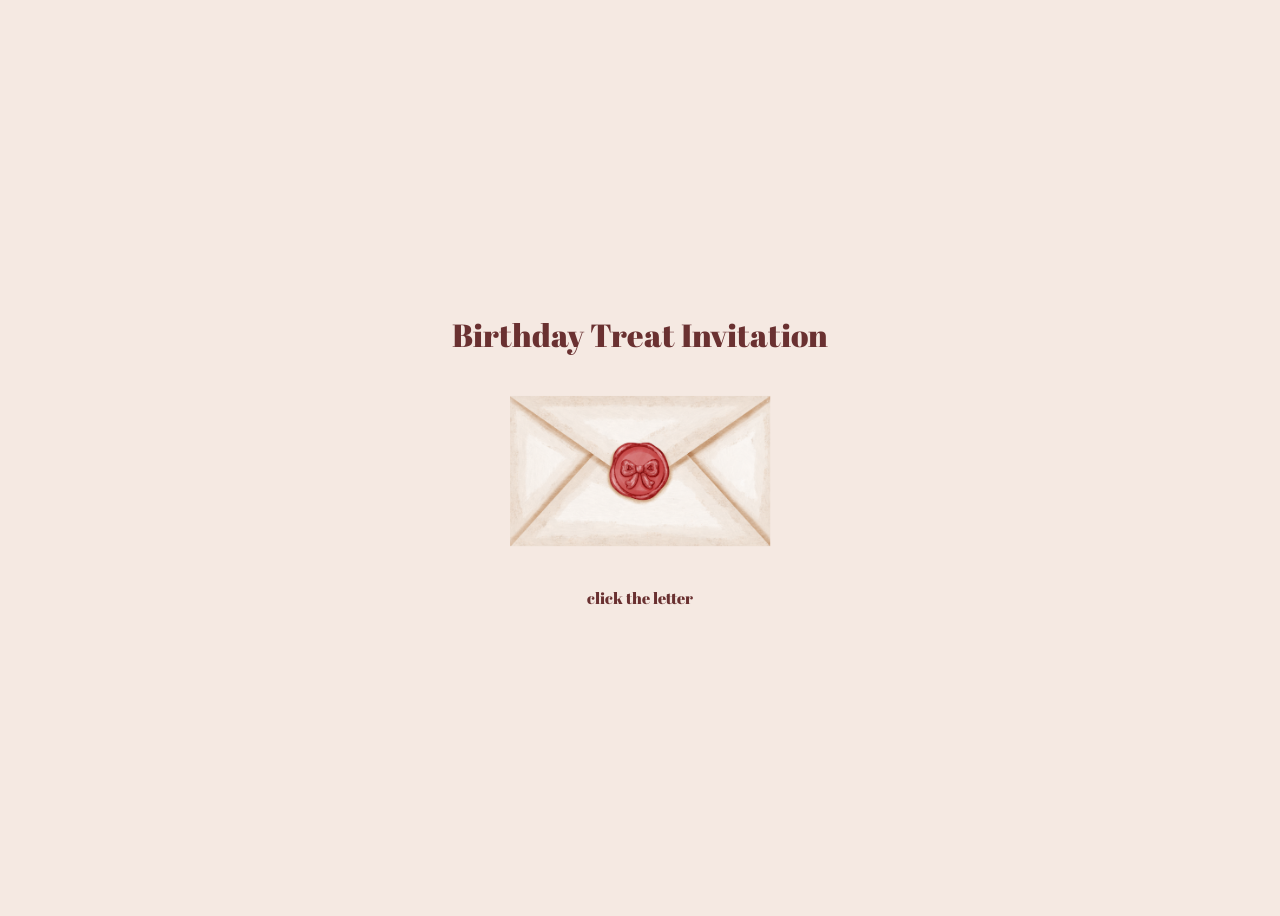
<file: index.html>
<!DOCTYPE html>
<html lang="en">
<head>
    <meta charset="UTF-8">
    <meta name="viewport" content="width=device-width, initial-scale=1.0">
    <title>Bday Letter</title>
    <link rel="preconnect" href="https://fonts.googleapis.com">
    <link rel="preconnect" href="https://fonts.gstatic.com" crossorigin>
    <link href="https://fonts.googleapis.com/css2?family=Abril+Fatface&family=Inter:ital,opsz,wght@0,14..32,100..900;1,14..32,100..900&display=swap" rel="stylesheet">
    <link rel="stylesheet" href="index.css">
</head>
<body>
    <h1>Birthday Treat Invitation</h1>
    <a href="page2.html"><img src="Assets/Letter.svg"></a>
    <p>click the letter</p>
</body>
</html>
</file>
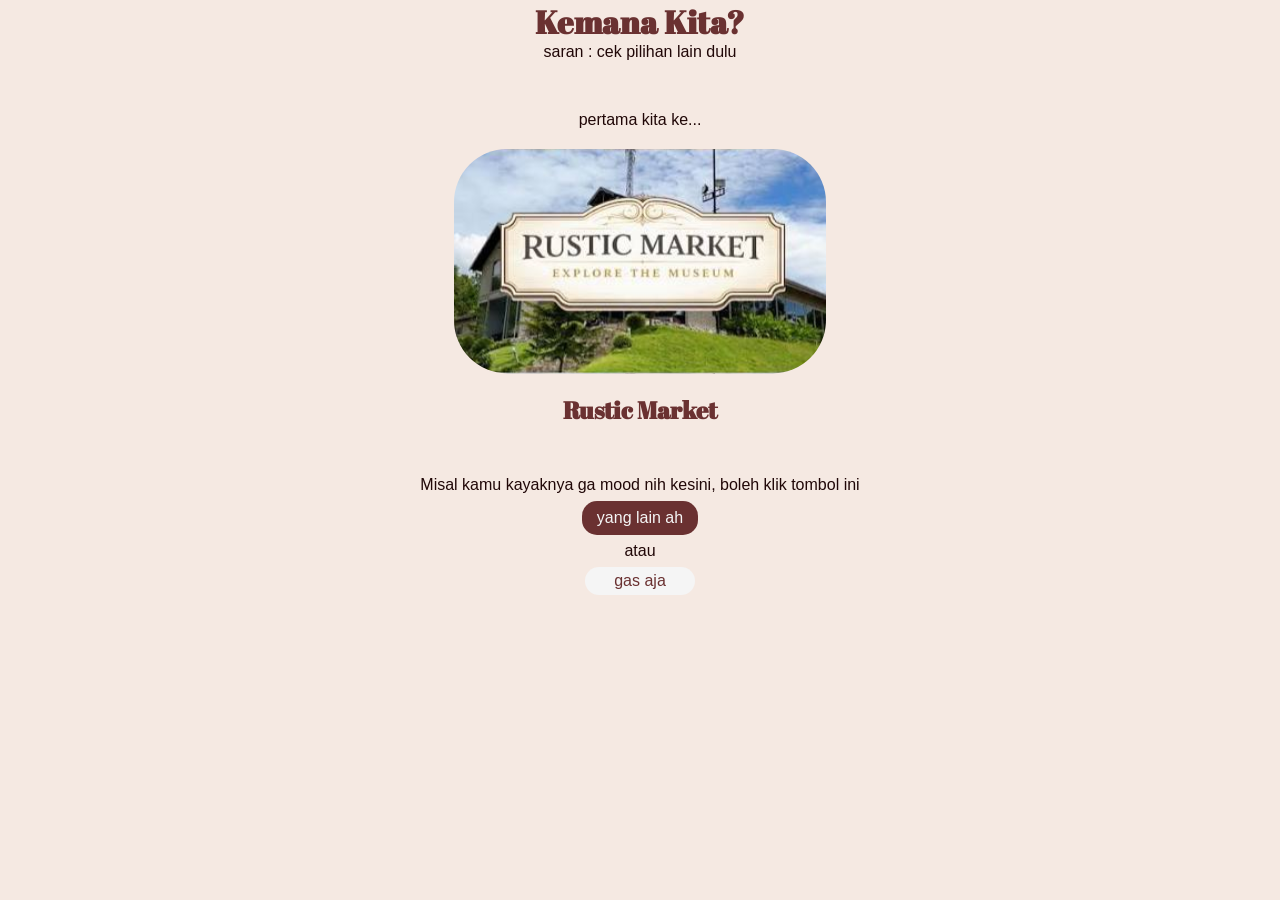
<file: page2.html>
<!DOCTYPE html>
<html lang="en">
<head>
    <meta charset="UTF-8">
    <meta name="viewport" content="width=device-width, initial-scale=1.0">
    <title>Placeeee</title>
    <link rel="preconnect" href="https://fonts.googleapis.com">
    <link rel="preconnect" href="https://fonts.gstatic.com" crossorigin>
    <link href="https://fonts.googleapis.com/css2?family=Abril+Fatface&family=Inter:ital,opsz,wght@0,14..32,100..900;1,14..32,100..900&display=swap" rel="stylesheet">
    <link rel="stylesheet" href="page2.css">
</head>
<body>
    <div class="heading">
        <h1>Kemana Kita?</h1>
        <p>saran : cek pilihan lain dulu</p>
    </div>
    <div class="main-place">
        <p>pertama kita ke...</p>
        <img src="Assets/image 6.svg" alt="">
        <h2>Rustic Market</h2>
    </div>
    <div class="another-place">
        <p>Misal kamu kayaknya ga mood nih kesini, boleh klik tombol ini</p>
        <a href="pilihan-lain-page2.html"><p class="button-1">yang lain ah</p></a>
        <p>atau</p>
        <a><p class="button-2" onclick="pilih('Rustic')" >gas aja</p></a>
    </div>
    <script src="page2.js"></script>
</body>
</html>
</file>
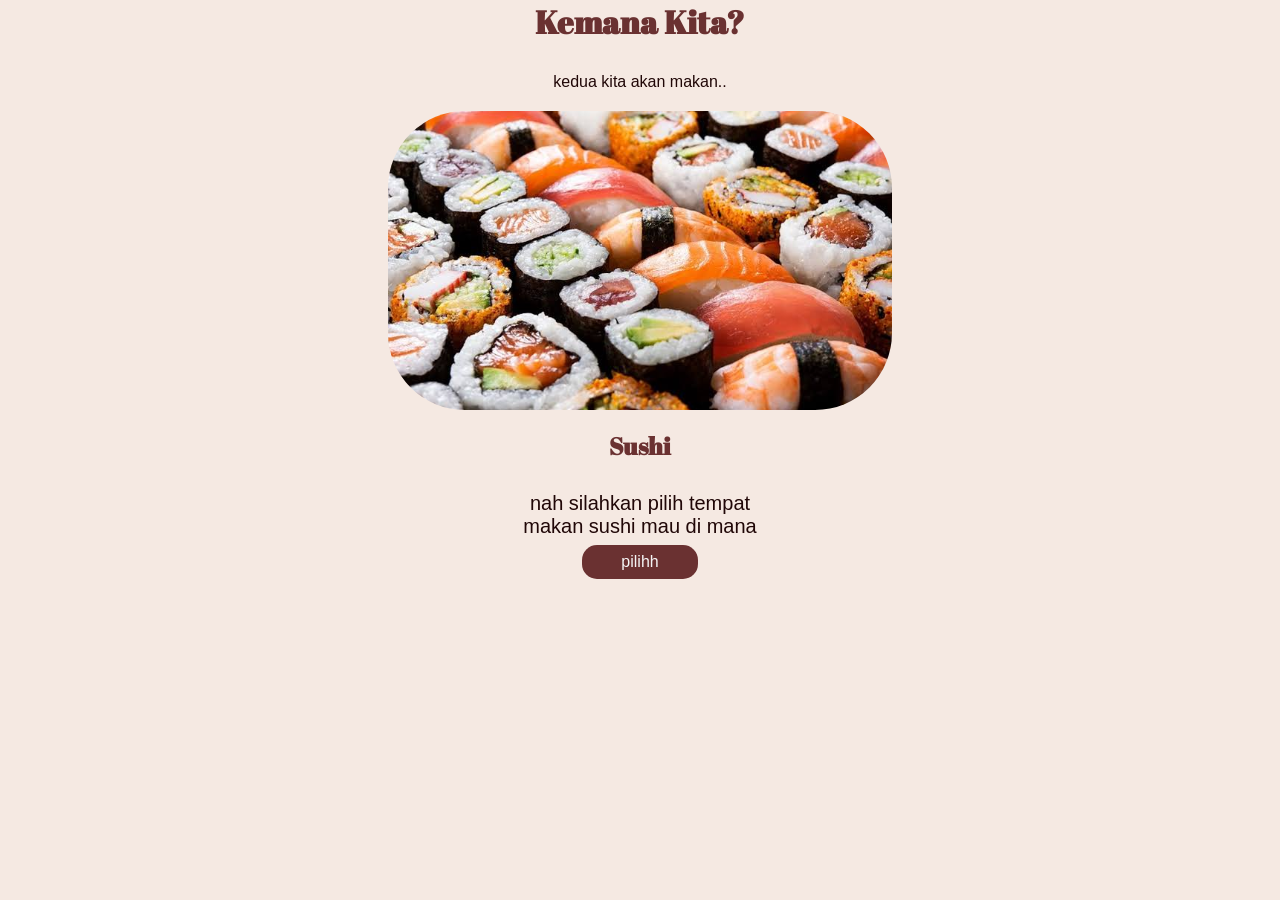
<file: page3.html>
<!DOCTYPE html>
<html lang="en">
<head>
    <meta charset="UTF-8">
    <meta name="viewport" content="width=device-width, initial-scale=1.0">
    <title>Pilih Sushi</title>
    <link rel="preconnect" href="https://fonts.googleapis.com">
    <link rel="preconnect" href="https://fonts.gstatic.com" crossorigin>
    <link href="https://fonts.googleapis.com/css2?family=Abril+Fatface&family=Inter:ital,opsz,wght@0,14..32,100..900;1,14..32,100..900&display=swap" rel="stylesheet">
    <link rel="stylesheet" href="page3.css">
</head>
<body>
    <div class="heading">
        <h1>Kemana Kita?</h1>
    </div>
    <div class="main-place">
        <p>kedua kita akan makan..</p>
        <img src="Assets/image 12.svg" alt="">
        <h2>Sushi</h2>
    </div>
    <div class="another-place">
        <p class="desc">nah silahkan pilih tempat makan sushi mau di mana</p>
        <a href="pilihSushi.html"><p class="button-1">pilihh</p></a>
    </div>
</body>
</html>
</file>
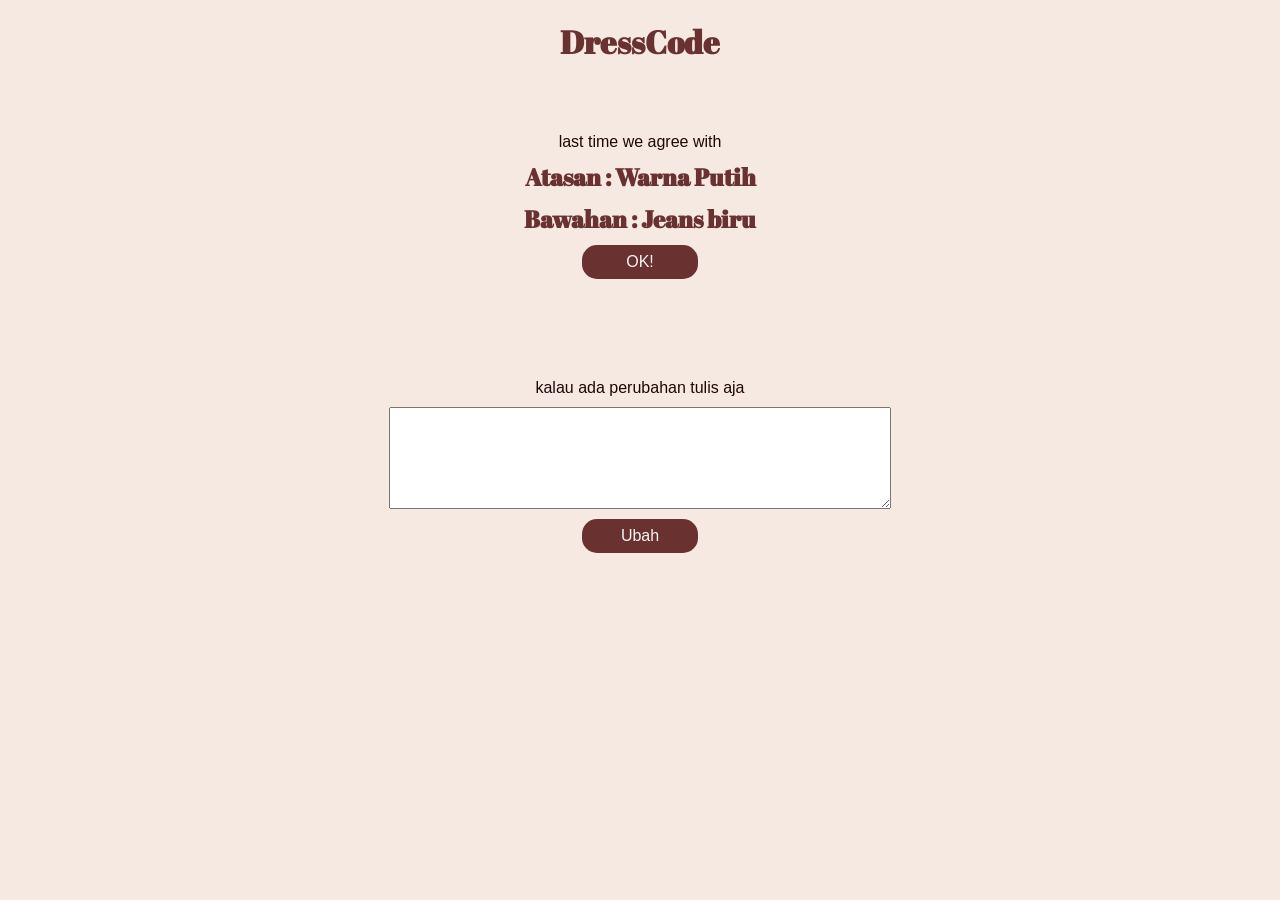
<file: page4.html>
<!DOCTYPE html>
<html lang="en">
<head>
    <meta charset="UTF-8">
    <meta name="viewport" content="width=device-width, initial-scale=1.0">
    <title>DressCode</title>
    <link rel="preconnect" href="https://fonts.googleapis.com">
    <link rel="preconnect" href="https://fonts.gstatic.com" crossorigin>
    <link href="https://fonts.googleapis.com/css2?family=Abril+Fatface&family=Inter:ital,opsz,wght@0,14..32,100..900;1,14..32,100..900&display=swap" rel="stylesheet">
    <link rel="stylesheet" href="page4.css">
</head>
<body>
    <h1>DressCode</h1>
    <div class="detail">
        <p class="desc">last time we agree with</p>
        <h2>Atasan : Warna Putih</h2>
        <h2>Bawahan : Jeans biru</h2>
        <a><p class="button-1" onclick="pilih('no change')">OK!</p></a>
    </div>
    <div class="other">
        <p class="desc">kalau ada perubahan tulis aja</p>
        <textarea name="pilihan-lain" id="pilihan-lain"></textarea>
        <a><p class="button-pilih" onclick="submitCustom()">Ubah</p></a>
    </div> 
    <script src="page4.js"></script>
</body>
</html>
</file>
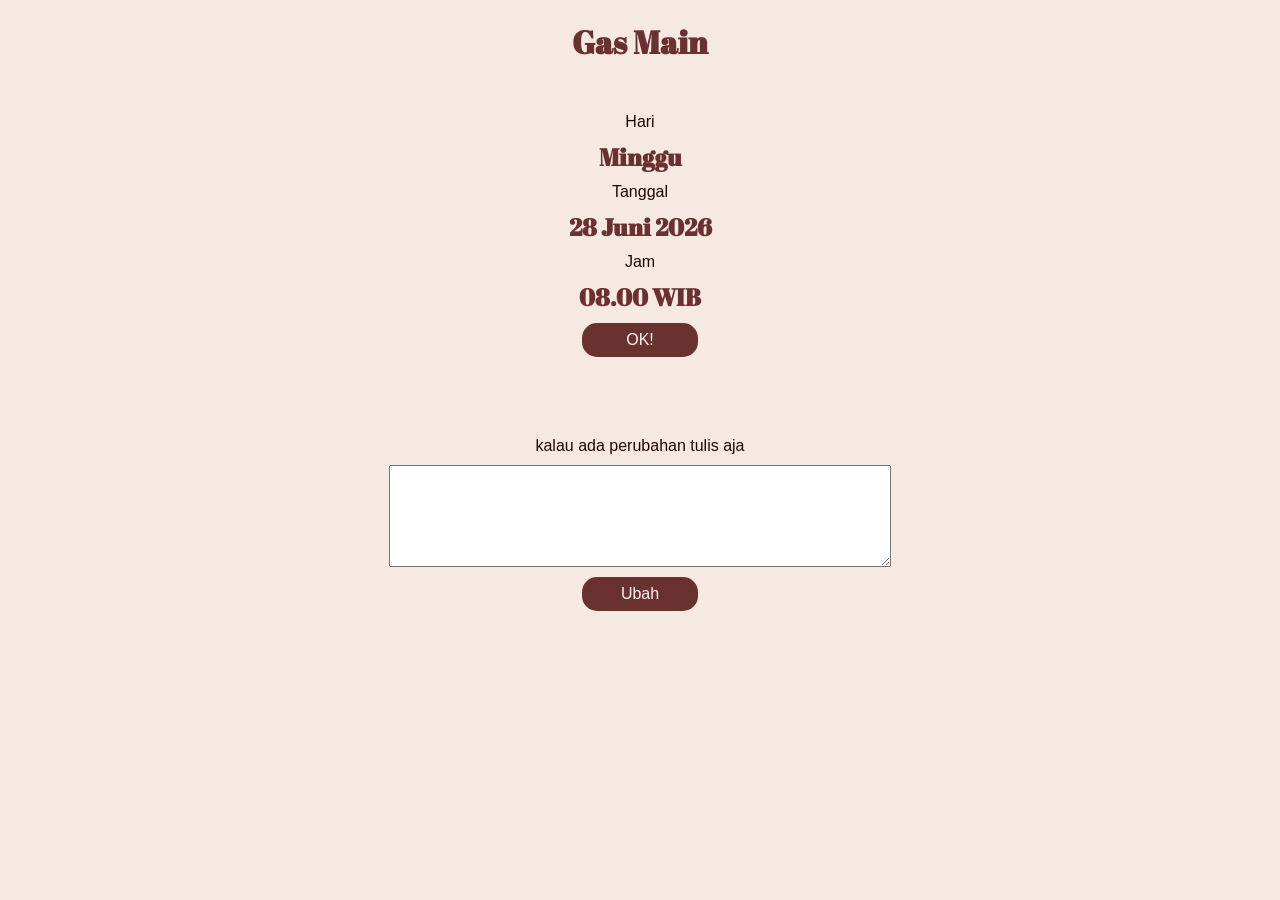
<file: page5.html>
<!DOCTYPE html>
<html lang="en">
<head>
    <meta charset="UTF-8">
    <meta name="viewport" content="width=device-width, initial-scale=1.0">
    <title>Time</title>
    <link rel="preconnect" href="https://fonts.googleapis.com">
    <link rel="preconnect" href="https://fonts.gstatic.com" crossorigin>
    <link href="https://fonts.googleapis.com/css2?family=Abril+Fatface&family=Inter:ital,opsz,wght@0,14..32,100..900;1,14..32,100..900&display=swap" rel="stylesheet">
    <link rel="stylesheet" href="page5.css">
</head>
<body>
    <h1>Gas Main</h1>
    <div class="detail">
        <p class="desc">Hari</p>
        <h2>Minggu</h2>
        <p class="desc">Tanggal</p>
        <h2>28 Juni 2026</h2>
        <p class="desc">Jam</p>
        <h2>08.00 WIB</h2>
        <a><p class="button-1" onclick="pilih('no change')">OK!</p></a>
    </div>
    <div class="other">
        <p class="desc">kalau ada perubahan tulis aja</p>
        <textarea name="pilihan-lain" id="pilihan-lain"></textarea>
        <a><p class="button-pilih" onclick="submitCustom()">Ubah</p></a>
    </div> 
    <script src="page5.js"></script>
</body>
</html>
</file>
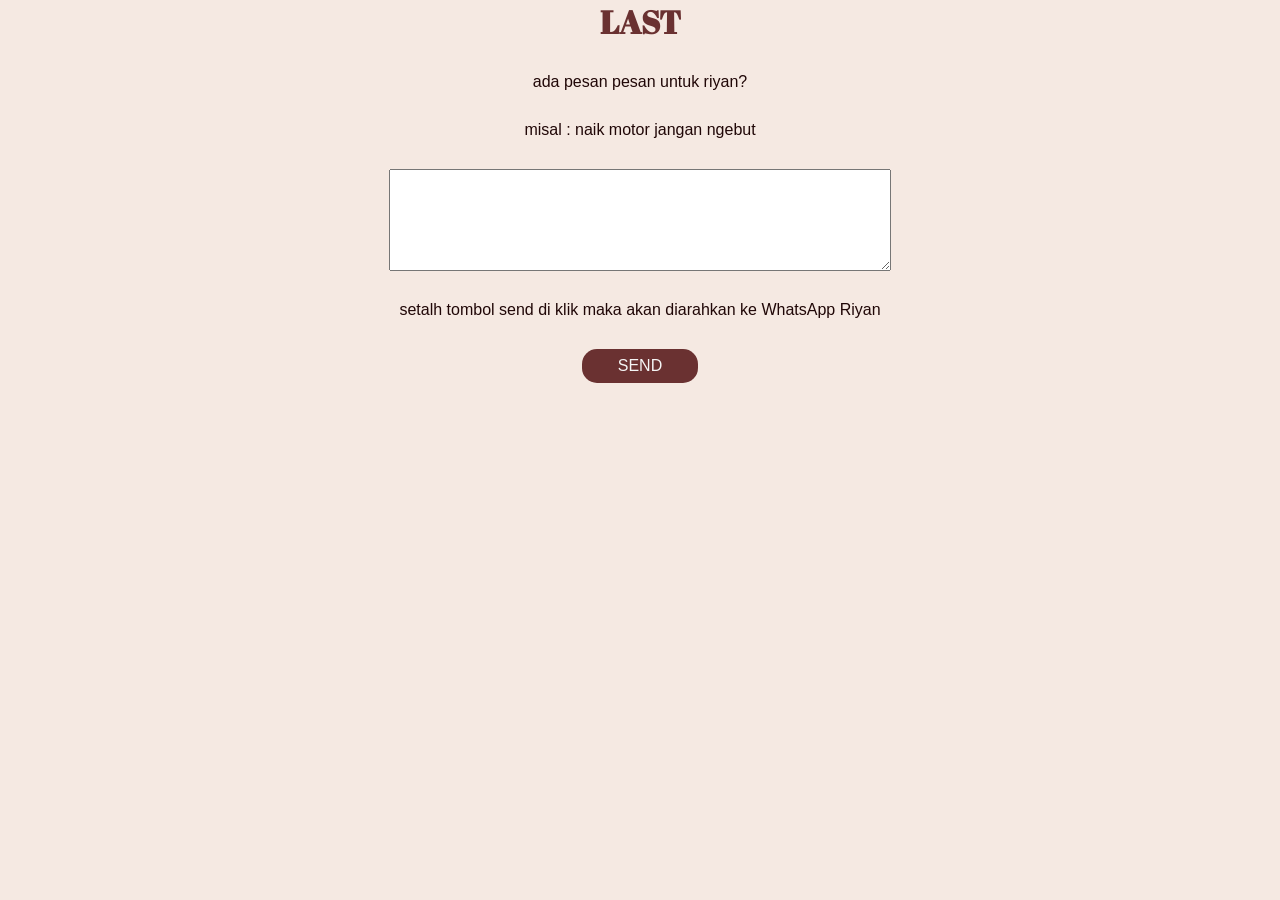
<file: page7.html>
<!DOCTYPE html>
<html lang="en">
<head>
    <meta charset="UTF-8">
    <meta name="viewport" content="width=device-width, initial-scale=1.0">
    <title>LAST</title>
    <link rel="preconnect" href="https://fonts.googleapis.com">
    <link rel="preconnect" href="https://fonts.gstatic.com" crossorigin>
    <link href="https://fonts.googleapis.com/css2?family=Abril+Fatface&family=Inter:ital,opsz,wght@0,14..32,100..900;1,14..32,100..900&display=swap" rel="stylesheet">
    <link rel="stylesheet" href="page7.css">
</head>
<body>
    <h1>LAST</h1>
    <p>ada pesan pesan untuk riyan?</p>
    <p>misal : naik motor jangan ngebut</p>
    <textarea name="pilihan-lain" id="pilihan-lain"></textarea>
    <p>setalh tombol send di klik maka akan diarahkan ke WhatsApp Riyan</p>
    <p class="button-pilih" onclick="submitCustom()">SEND</p>
    <script src="page7.js"></script>
</body>
</html>
</file>
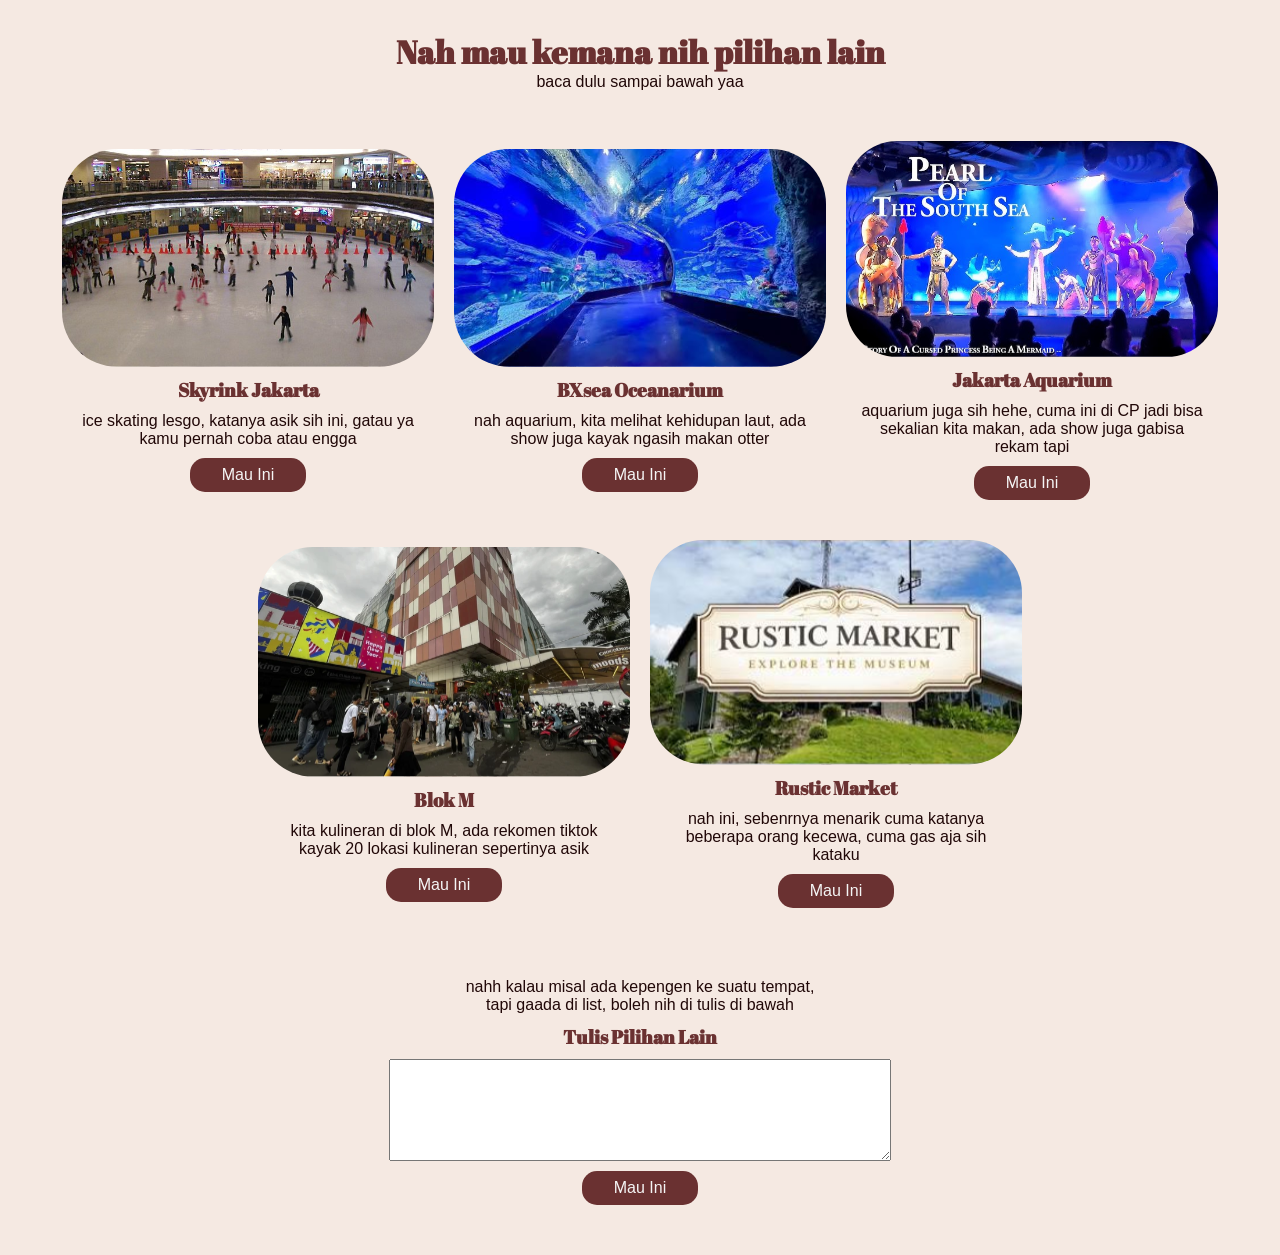
<file: pilihan-lain-page2.html>
<!DOCTYPE html>
<html lang="en">
<head>
    <meta charset="UTF-8">
    <meta name="viewport" content="width=device-width, initial-scale=1.0">
    <title>another-place</title>
    <link rel="preconnect" href="https://fonts.googleapis.com">
    <link rel="preconnect" href="https://fonts.gstatic.com" crossorigin>
    <link href="https://fonts.googleapis.com/css2?family=Abril+Fatface&family=Inter:ital,opsz,wght@0,14..32,100..900;1,14..32,100..900&display=swap" rel="stylesheet">
    <link rel="stylesheet" href="pilihan-lain-page2.css">
</head>
<body>
    <div class="heading">
        <h1>Nah mau kemana nih pilihan lain</h1>
        <p>baca dulu sampai bawah yaa</p>
    </div>
    <div class="place-container">
        <div class="card">
            <img src="Assets/image 8.svg" alt="">
            <h3>Skyrink Jakarta</h3>
            <p class="desc">ice skating lesgo, katanya asik sih ini, gatau ya kamu pernah coba atau engga</p>
            <a><p class="button-pilih" onclick="pilih('Skyrink Jakarta')">Mau Ini</p></a>
        </div>
        <div class="card">
            <img src="Assets/image 9.svg" alt="">
            <h3>BXsea Oceanarium</h3>
            <p class="desc">nah aquarium, kita melihat kehidupan laut, ada show juga kayak ngasih makan otter</p>
            <a><p class="button-pilih" onclick="pilih('BXsea Oceanarium')">Mau Ini</p></a>
        </div>
        <div class="card">
            <img src="Assets/image 10.svg" alt="">
            <h3>Jakarta Aquarium</h3>
            <p class="desc">aquarium juga sih hehe, cuma ini di CP jadi bisa sekalian kita makan, ada show juga gabisa rekam tapi</p>
            <a><p class="button-pilih" onclick="pilih('Jakarta Aquarium')">Mau Ini</p></a>
        </div>
        <div class="card">
            <img src="Assets/image 11.svg" alt="">
            <h3>Blok M</h3>
            <p class="desc">kita kulineran di blok M, ada rekomen tiktok kayak 20 lokasi kulineran sepertinya asik</p>
            <a><p class="button-pilih" onclick="pilih('Blok M')">Mau Ini</p></a>
        </div>
        <div class="card">
            <img src="Assets/image 6.svg" alt="">
            <h3>Rustic Market</h3>
            <p class="desc">nah ini, sebenrnya menarik cuma katanya beberapa orang kecewa, cuma gas aja sih kataku</p>
            <a><p class="button-pilih" onclick="pilih('Rustic')">Mau Ini</p></a>
        </div>
    </div>
    <div class="other">
        <p class="desc">nahh kalau misal ada kepengen ke suatu tempat, tapi gaada di list, boleh nih di tulis di bawah</p>
        <h3>Tulis Pilihan Lain</h3>
        <textarea name="pilihan-lain" id="pilihan-lain"></textarea>
        <a><p class="button-pilih" onclick="submitCustom()">Mau Ini</p></a>
    </div>
    <script src="page2.js"></script>
</body>
</html>
</file>
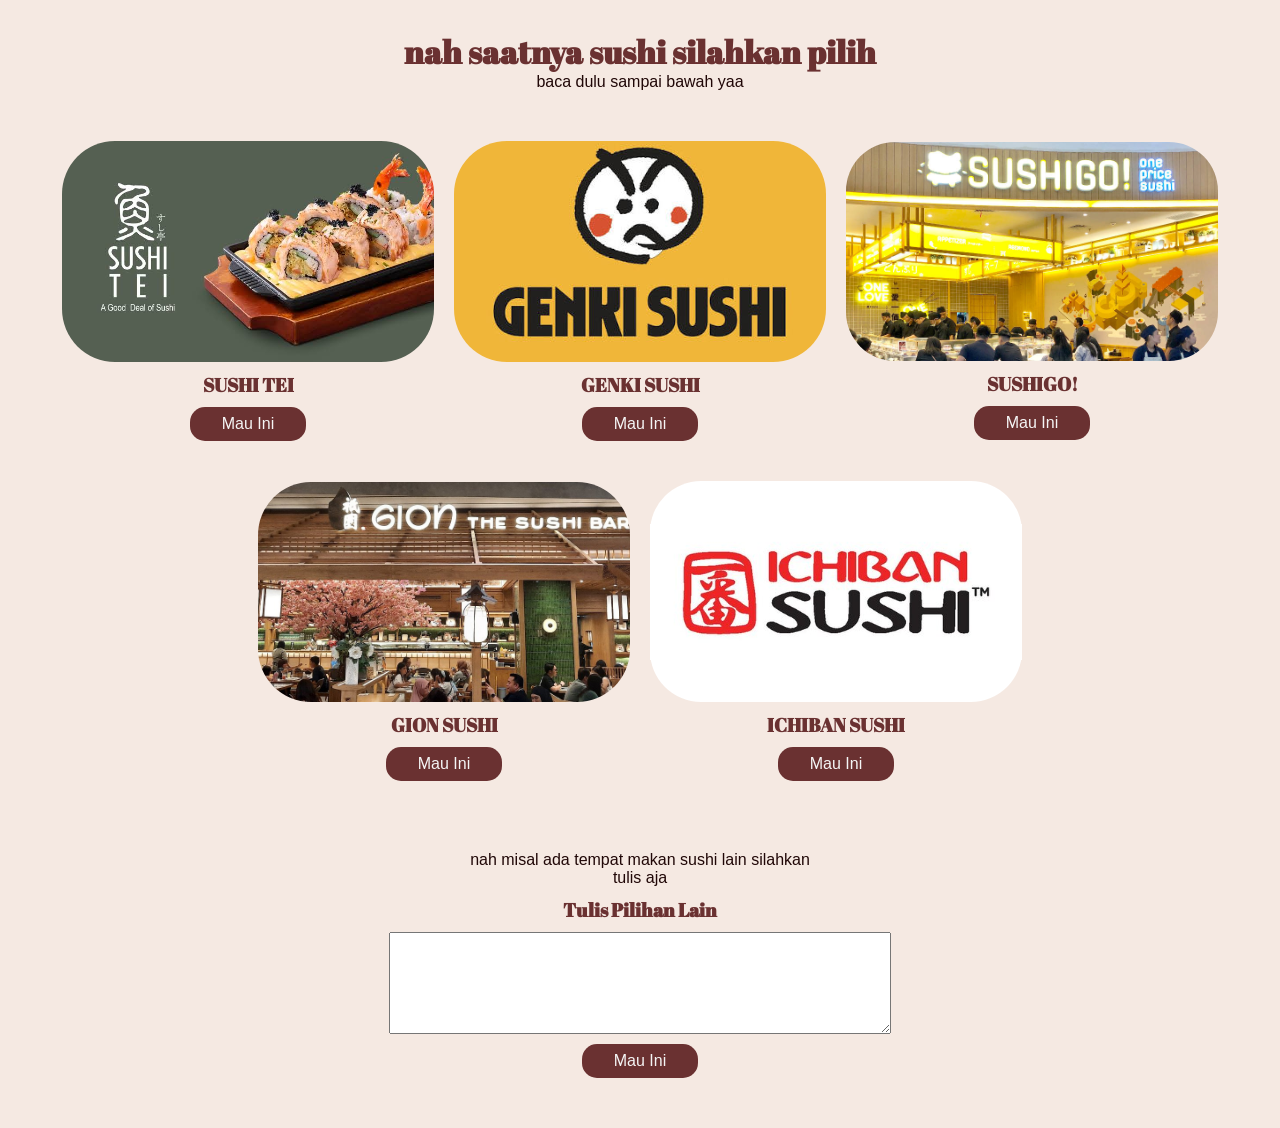
<file: pilihSushi.html>
<!DOCTYPE html>
<html lang="en">
<head>
    <meta charset="UTF-8">
    <meta name="viewport" content="width=device-width, initial-scale=1.0">
    <title>Pilih Sushi</title>
    <link rel="preconnect" href="https://fonts.googleapis.com">
    <link rel="preconnect" href="https://fonts.gstatic.com" crossorigin>
    <link href="https://fonts.googleapis.com/css2?family=Abril+Fatface&family=Inter:ital,opsz,wght@0,14..32,100..900;1,14..32,100..900&display=swap" rel="stylesheet">
    <link rel="stylesheet" href="pilihSushi.css">
</head>
<body>
    <div class="heading">
        <h1>nah saatnya sushi silahkan pilih</h1>
        <p>baca dulu sampai bawah yaa</p>
    </div>
    <div class="place-container">
        <div class="card">
            <img src="Assets/image 13.svg" alt="">
            <h3>SUSHI TEI</h3>
            <a><p class="button-pilih" onclick="pilih('SUSHI TEI')">Mau Ini</p></a>
        </div>
        <div class="card">
            <img src="Assets/image 14.svg" alt="">
            <h3>GENKI SUSHI</h3>
            <a><p class="button-pilih" onclick="pilih('GENKI SUSHI')">Mau Ini</p></a>
        </div>
        <div class="card">
            <img src="Assets/image 15.svg" alt="">
            <h3>SUSHIGO!</h3>
            <a><p class="button-pilih" onclick="pilih('SUSHIGO!')">Mau Ini</p></a>
        </div>
        <div class="card">
            <img src="Assets/image 17.svg" alt="">
            <h3>GION SUSHI</h3>
            <a><p class="button-pilih" onclick="pilih('GION SUSHI')">Mau Ini</p></a>
        </div>
        <div class="card">
            <img src="Assets/Group 13.svg" alt="">
            <h3>ICHIBAN SUSHI</h3>
            <a><p class="button-pilih" onclick="pilih('ICHIBAN SUSHI')">Mau Ini</p></a>
        </div>
    </div>
    <div class="other">
        <p class="desc">nah misal ada tempat makan sushi lain silahkan tulis aja</p>
        <h3>Tulis Pilihan Lain</h3>
        <textarea name="pilihan-lain" id="pilihan-lain"></textarea>
        <a><p class="button-pilih" onclick="submitCustom()">Mau Ini</p></a>
    </div>  
    <script src="page3.js"></script>
</body>
</html>
</file>
<file: index.css>
.abril-fatface-regular {
  font-family: "Abril Fatface", serif;
  font-weight: 400;
  font-style: normal;
}

*{
    font-family: "Abril Fatface", serif;
}

h1{
    font-weight: 400;
    color: #6A3131;
    text-align: center;
}

p{
    font-style: normal;
    color: #6A3131;
}

body{
    display: flex;
    flex-direction: column;
    justify-content: center;
    align-items: center;
    height: 100vh;
    background-color: #F5E9E2;
}
</file>
<file: page2.css>
.abril-fatface-regular {
  font-family: "Abril Fatface", serif;
  font-weight: 400;
  font-style: normal;
}

*{
    font-family: "Abril Fatface", serif;
    margin: 0;
    padding: 0;
    text-align: center;
}

body{
    display: flex;
    flex-direction: column;
    justify-content: center;
    align-items: center;
    background-color: #F5E9E2;
    gap: 50px;
}

.heading{
    color: #6A3131;
    display: flex;
    flex-direction: column;
    justify-content: center;
    align-items: center;
}

.main-place{
    display: flex;
    flex-direction: column;
    justify-content: center;
    align-items: center;
    color: #6A3131;
    gap: 20px;
}

.another-place{
    display: flex;
    flex-direction: column;
    justify-content: center;
    align-items: center;
    color: #6A3131;
    gap: 7px;
}

p{
    font-family: 'Gill Sans', 'Gill Sans MT', Calibri, 'Trebuchet MS', sans-serif;
    color: #200707;
}

a .button-1{
    background-color: #6A3131;
    width: 100px;
    text-align: center;
    padding: 8px;
    border-radius: 15px;
}

a .button-2{
    background-color: #F5F5F5;
    width: 100px;
    text-align: center;
    padding: 5px;
    border-radius: 15px;
    color: #6A3131 !important;
    cursor: pointer;
}

a{
    text-decoration: none;
}

a p{
    color: #F5F5F5 !important;
}
</file>
<file: page3.css>
.abril-fatface-regular {
  font-family: "Abril Fatface", serif;
  font-weight: 400;
  font-style: normal;
}

*{
    font-family: "Abril Fatface", serif;
    margin: 0;
    padding: 0;
    text-align: center;
}

p{
    font-family: 'Gill Sans', 'Gill Sans MT', Calibri, 'Trebuchet MS', sans-serif;
    color: #200707;
}

body{
    display: flex;
    flex-direction: column;
    justify-content: center;
    align-items: center;
    background-color: #F5E9E2;
    gap: 30px;
}

.heading{
    color: #6A3131;
    display: flex;
    flex-direction: column;
    justify-content: center;
    align-items: center;
}

.main-place{
    display: flex;
    flex-direction: column;
    justify-content: center;
    align-items: center;
    color: #6A3131;
    gap: 20px;
}

.another-place{
    display: flex;
    flex-direction: column;
    justify-content: center;
    align-items: center;
    color: #6A3131;
    gap: 7px;
    & .desc{
        font-size: 20px;
        width: 250px;
    }
}

p{
    font-family: 'Gill Sans', 'Gill Sans MT', Calibri, 'Trebuchet MS', sans-serif;
    color: #200707;
}

a .button-1{
    background-color: #6A3131;
    width: 100px;
    text-align: center;
    padding: 8px;
    border-radius: 15px;
}



a{
    text-decoration: none;
}

a p{
    color: #F5F5F5 !important;
}
</file>
<file: page4.css>
.abril-fatface-regular {
  font-family: "Abril Fatface", serif;
  font-weight: 400;
  font-style: normal;
}

*{
    font-family: "Abril Fatface", serif;
    margin: 0;
    padding: 0;
}

a{
    text-decoration: none;
}

p{
    font-family: 'Gill Sans', 'Gill Sans MT', Calibri, 'Trebuchet MS', sans-serif;
    color: #200707;
}

body{
    display: flex;
    flex-direction: column;
    justify-content: center;
    align-items: center;
    background-color: #F5E9E2;
    gap: 50px;
}

h1{
    margin: 20px;
    color: #6A3131;
    text-align: center;
}

.detail{
    display: flex;
    justify-content: center;
    align-items: center;
    flex-direction: column;
    gap: 10px;
    color: #6A3131;
    & .button-1{
        color: #f5f5f5;
        background-color: #6A3131;
        width: 100px;
        text-align: center;
        padding: 8px;
        border-radius: 15px;
    }
}

.other{
    display: flex;
    justify-content: center;
    align-items: center;
    flex-direction: column;
    margin: 50px;
    gap: 10px;
    color: #6A3131;
    & .desc{
        width: 350px;
        text-align: center;
    }
    & #pilihan-lain{
        width: 500px;
        height: 100px;
    }
    & .button-pilih{
        color: #f5f5f5;
        background-color: #6A3131;
        width: 100px;
        text-align: center;
        padding: 8px;
        border-radius: 15px;
    }
}

@media (max-width: 600px){
    .other{
        & #pilihan-lain{
            width: 300px;
        }
    }
}
</file>
<file: page5.css>
.abril-fatface-regular {
  font-family: "Abril Fatface", serif;
  font-weight: 400;
  font-style: normal;
}

*{
    font-family: "Abril Fatface", serif;
    margin: 0;
    padding: 0;
}

a{
    text-decoration: none;
}

p{
    font-family: 'Gill Sans', 'Gill Sans MT', Calibri, 'Trebuchet MS', sans-serif;
    color: #200707;
}

body{
    display: flex;
    flex-direction: column;
    justify-content: center;
    align-items: center;
    background-color: #F5E9E2;
    gap: 30px;
}

h1{
    margin: 20px;
    color: #6A3131;
    text-align: center;
}

.detail{
    display: flex;
    justify-content: center;
    align-items: center;
    flex-direction: column;
    gap: 10px;
    color: #6A3131;
    & .button-1{
        color: #f5f5f5;
        background-color: #6A3131;
        width: 100px;
        text-align: center;
        padding: 8px;
        border-radius: 15px;
    }
}

.other{
    display: flex;
    justify-content: center;
    align-items: center;
    flex-direction: column;
    margin: 50px;
    gap: 10px;
    color: #6A3131;
    & .desc{
        width: 350px;
        text-align: center;
    }
    & #pilihan-lain{
        width: 500px;
        height: 100px;
    }
    & .button-pilih{
        color: #f5f5f5;
        background-color: #6A3131;
        width: 100px;
        text-align: center;
        padding: 8px;
        border-radius: 15px;
    }
}

@media (max-width: 600px){
    .other{
        & #pilihan-lain{
            width: 300px;
        }
    }
}
</file>
<file: page7.css>
.abril-fatface-regular {
  font-family: "Abril Fatface", serif;
  font-weight: 400;
  font-style: normal;
}

*{
    font-family: "Abril Fatface", serif;
    margin: 0;
    padding: 0;
}

a{
    text-decoration: none;
}

p{
    font-family: 'Gill Sans', 'Gill Sans MT', Calibri, 'Trebuchet MS', sans-serif;
    color: #200707;
}

body{
    display: flex;
    flex-direction: column;
    justify-content: center;
    align-items: center;
    background-color: #F5E9E2;
    gap: 30px;
}

h1{
    color: #6A3131;
}

.button-pilih{
    color: #f5f5f5;
    background-color: #6A3131;
    width: 100px;
    text-align: center;
    padding: 8px;
    border-radius: 15px;
}

    #pilihan-lain{
        width: 500px;
        height: 100px;
    }

@media (max-width: 600px){
 
    & #pilihan-lain{
        width: 300px;
    }
}
</file>
<file: pilihan-lain-page2.css>
.abril-fatface-regular {
  font-family: "Abril Fatface", serif;
  font-weight: 400;
  font-style: normal;
}

*{
    font-family: "Abril Fatface", serif;
    margin: 0;
    padding: 0;
}

p{
    font-family: 'Gill Sans', 'Gill Sans MT', Calibri, 'Trebuchet MS', sans-serif;
    color: #200707;
}

body{
    display: flex;
    flex-direction: column;
    justify-content: center;
    align-items: center;
    background-color: #F5E9E2;
}

.heading{
    display: flex;
    flex-direction: column;
    justify-content: center;
    align-items: center;
    margin: 30px;
    color: #6A3131;
    text-align: center;
}

.place-container{
    display: flex;
    align-items: center;
    justify-content: center;
    width: 100%;
    flex-wrap: wrap;
}

a{
    text-decoration: none;
}

.card{
    display: flex;
    flex-direction: column;
    justify-content: center;
    align-items: center;
    margin: 20px 10px;  
    gap: 10px;
    color: #6A3131;
    & .desc{
        font-family: 'Gill Sans', 'Gill Sans MT', Calibri, 'Trebuchet MS', sans-serif;
        width: 350px;
        text-align: center;
    }
    & .button-pilih{
        color: #f5f5f5;
        background-color: #6A3131;
        width: 100px;
        text-align: center;
        padding: 8px;
        border-radius: 15px;
        cursor: pointer;
    }
}

.other{
    display: flex;
    justify-content: center;
    align-items: center;
    flex-direction: column;
    margin: 50px;
    gap: 10px;
    color: #6A3131;
    & .desc{
        width: 350px;
        text-align: center;
    }
    & #pilihan-lain{
        width: 500px;
        height: 100px;
    }
    & .button-pilih{
        color: #f5f5f5;
        background-color: #6A3131;
        width: 100px;
        text-align: center;
        padding: 8px;
        border-radius: 15px;
        cursor: pointer;
    }
}

@media (max-width: 600px){
    .other{
        & #pilihan-lain{
            width: 300px;
        }
    }
}
</file>
<file: pilihSushi.css>
.abril-fatface-regular {
  font-family: "Abril Fatface", serif;
  font-weight: 400;
  font-style: normal;
}

*{
    font-family: "Abril Fatface", serif;
    margin: 0;
    padding: 0;
}

p{
    font-family: 'Gill Sans', 'Gill Sans MT', Calibri, 'Trebuchet MS', sans-serif;
    color: #200707;
}

body{
    display: flex;
    flex-direction: column;
    justify-content: center;
    align-items: center;
    background-color: #F5E9E2;
}

.heading{
    display: flex;
    flex-direction: column;
    justify-content: center;
    align-items: center;
    margin: 30px;
    color: #6A3131;
    text-align: center;
}

.place-container{
    display: flex;
    align-items: center;
    justify-content: center;
    width: 100%;
    flex-wrap: wrap;
}

a{
    text-decoration: none;
}

.card{
    display: flex;
    flex-direction: column;
    justify-content: center;
    align-items: center;
    margin: 20px 10px;  
    gap: 10px;
    color: #6A3131;
    & .desc{
        font-family: 'Gill Sans', 'Gill Sans MT', Calibri, 'Trebuchet MS', sans-serif;
        width: 350px;
        text-align: center;
    }
    & .button-pilih{
        color: #f5f5f5;
        background-color: #6A3131;
        width: 100px;
        text-align: center;
        padding: 8px;
        border-radius: 15px;
        cursor: pointer;
    }
}

.other{
    display: flex;
    justify-content: center;
    align-items: center;
    flex-direction: column;
    margin: 50px;
    gap: 10px;
    color: #6A3131;
    & .desc{
        width: 350px;
        text-align: center;
    }
    & #pilihan-lain{
        width: 500px;
        height: 100px;
    }
    & .button-pilih{
        color: #f5f5f5;
        background-color: #6A3131;
        width: 100px;
        text-align: center;
        padding: 8px;
        border-radius: 15px;
        cursor: pointer;
    }
}

@media (max-width: 600px){
    .other{
        & #pilihan-lain{
            width: 300px;
        }
    }
}
</file>
